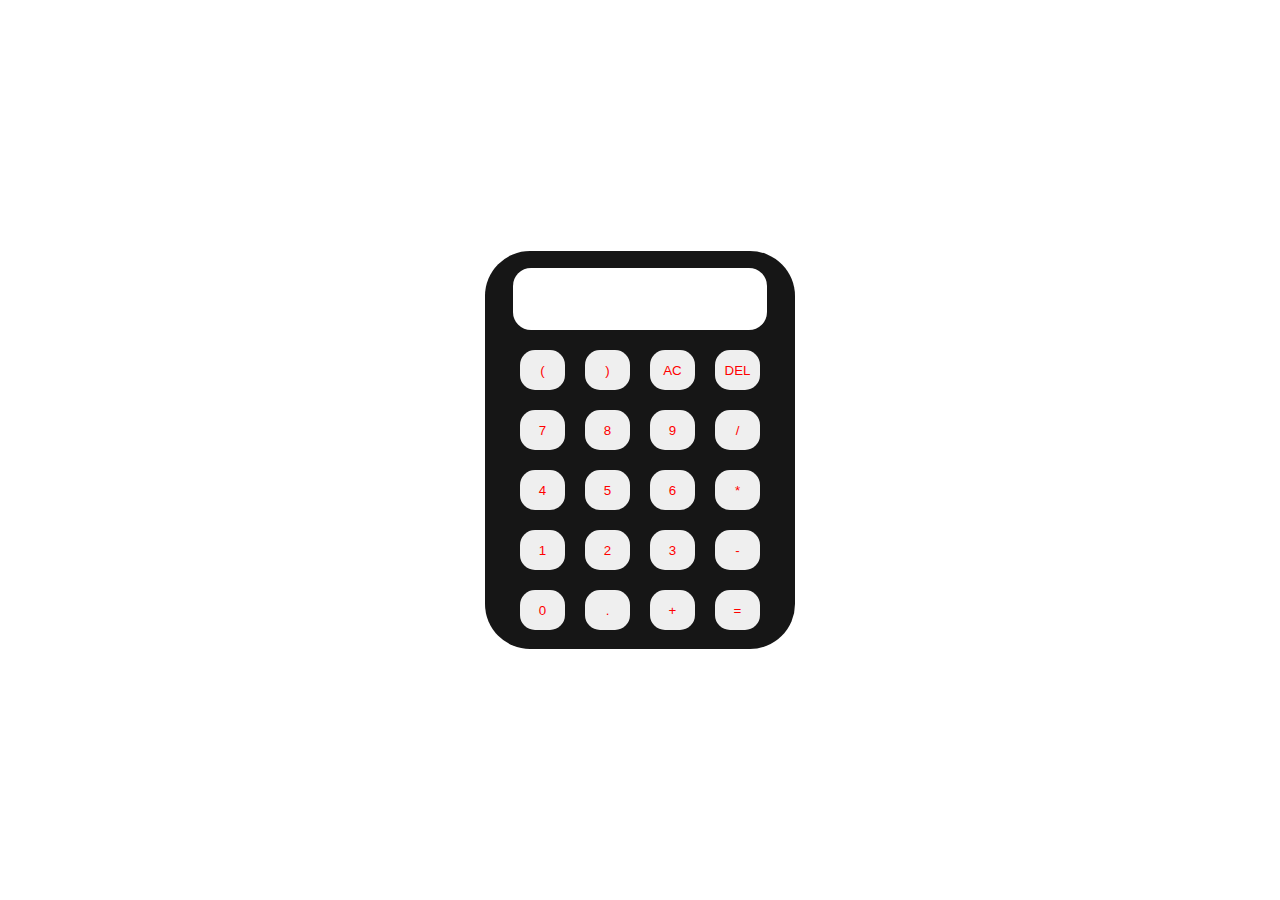
<file: index.html>
<!DOCTYPE html>
<html lang="en">
<head>
    <meta charset="UTF-8">
    <meta name="viewport" content="width=device-width, initial-scale=1.0">
    <title>caculator</title>
    <link rel="stylesheet" href="styles.css">
    <script src="calculator.js"></script>
    <link rel="shortcut icon" href="https://encrypted-tbn0.gstatic.com/images?q=tbn:ANd9GcSmOK5bMR--dP1NxfT2GDvVooBCNABWMorfkw&s" type="image/x-icon">
</head>
<body>
    <div class="main">
        <div class="calculator">
            <div class="btnList">
                <input type="text" id="screen" readonly>
                <button onclick="clickbtn('(')" class="btn">(</button>
                <button onclick="clickbtn(')')" class="btn">)</button>
                <button onclick="clearScreen()" class="btn">AC</button>
                <button onclick="clearScreenOnly()" class="btn">DEL</button>
                <button onclick="clickbtn('/')" class="btn">7</button>
                <button onclick="clickbtn('8')" class="btn">8</button>
                <button onclick="clickbtn('9')" class="btn">9</button>
                <button onclick="clickbtn('/')" class="btn">/</button>
                <button onclick="clickbtn('4')" class="btn">4</button>
                <button onclick="clickbtn('5')" class="btn">5</button>
                <button onclick="clickbtn('6')" class="btn">6</button>
                <button onclick="clickbtn('*')" class="btn">*</button>
                <button onclick="clickbtn('1')" class="btn">1</button>
                <button onclick="clickbtn('2')" class="btn">2</button>
                <button onclick="clickbtn('3')" class="btn">3</button>
                <button onclick="clickbtn('-')" class="btn">-</button>
                <button onclick="clickbtn('0')" class="btn">0</button>
                <button onclick="clickbtn('.')" class="btn">.</button>
                <button onclick="clickbtn('+')" class="btn">+</button>
                <button onclick="calculate()" class="btn">=</button>
        </div>
            
        </div>
    </div>
</body>
</html>
</file>
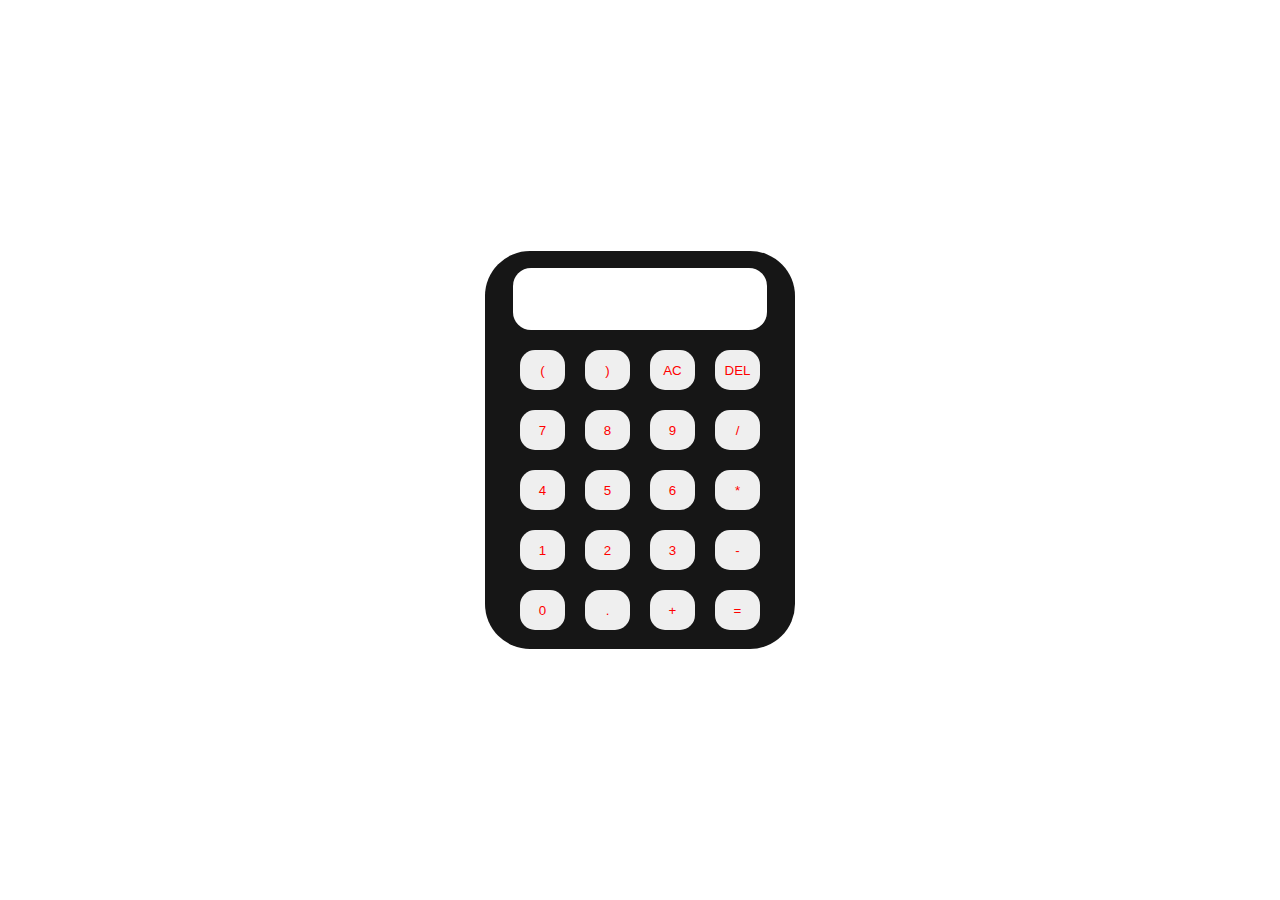
<file: calculator.html>
<!DOCTYPE html>
<html lang="en">
<head>
    <meta charset="UTF-8">
    <meta name="viewport" content="width=device-width, initial-scale=1.0">
    <title>caculator</title>
    <link rel="stylesheet" href="calculator.css">
    <script src="calculator.js"></script>
    <link rel="shortcut icon" href="https://encrypted-tbn0.gstatic.com/images?q=tbn:ANd9GcSmOK5bMR--dP1NxfT2GDvVooBCNABWMorfkw&s" type="image/x-icon">
</head>
<body>
    <div class="main">
        <div class="calculator">
            <div class="btnList">
                <input type="text" id="screen" readonly>
                <button onclick="clickbtn('(')" class="btn">(</button>
                <button onclick="clickbtn(')')" class="btn">)</button>
                <button onclick="clearScreen()" class="btn">AC</button>
                <button onclick="clearScreenOnly()" class="btn">DEL</button>
                <button onclick="clickbtn('/')" class="btn">7</button>
                <button onclick="clickbtn('8')" class="btn">8</button>
                <button onclick="clickbtn('9')" class="btn">9</button>
                <button onclick="clickbtn('/')" class="btn">/</button>
                <button onclick="clickbtn('4')" class="btn">4</button>
                <button onclick="clickbtn('5')" class="btn">5</button>
                <button onclick="clickbtn('6')" class="btn">6</button>
                <button onclick="clickbtn('*')" class="btn">*</button>
                <button onclick="clickbtn('1')" class="btn">1</button>
                <button onclick="clickbtn('2')" class="btn">2</button>
                <button onclick="clickbtn('3')" class="btn">3</button>
                <button onclick="clickbtn('-')" class="btn">-</button>
                <button onclick="clickbtn('0')" class="btn">0</button>
                <button onclick="clickbtn('.')" class="btn">.</button>
                <button onclick="clickbtn('+')" class="btn">+</button>
                <button onclick="calculate()" class="btn">=</button>
        </div>
            
        </div>
    </div>
</body>
</html>
</file>
<file: styles.css>
* {
    margin: 0;
}
.main {
    width: 100%;
    height: 100vh;
    display: flex;
    justify-content: center;
    align-items: center;
    background: white;
}
.calculator {
    width: 270px;
    height: 360px;
    display: flex;
    align-items: center;
    justify-content: center;
    background-color: #161616;
    padding-top: 18px;
    padding-right: 20px;
    padding-left: 20px;
    padding-bottom: 20px;
    border-radius: 45px;
}
.calculator input {
    height: 60px;
    width: 250px;
    background-color: white;
    border: none;
    border-radius: 18px;
    outline: none;
    font-size: 50px;
    text-align: end;

}

.btn {
    height: 40px;
    width: 45px;
    border-radius: 15px;
    outline: none;
    border: none;
    color: red;
}
.btn:hover {
    background-color: gray;
    color: black;
}
.btnList {
    display: flex;
    flex-wrap: wrap;
    justify-content: center;
    align-items: center;
    gap: 20px;
    /* color: red; */
}
</file>
<file: calculator.css>
* {
    margin: 0;
}
.main {
    width: 100%;
    height: 100vh;
    display: flex;
    justify-content: center;
    align-items: center;
    background: white;
}
.calculator {
    width: 270px;
    height: 360px;
    display: flex;
    align-items: center;
    justify-content: center;
    background-color: #161616;
    padding-top: 18px;
    padding-right: 20px;
    padding-left: 20px;
    padding-bottom: 20px;
    border-radius: 45px;
}
.calculator input {
    height: 60px;
    width: 250px;
    background-color: white;
    border: none;
    border-radius: 18px;
    outline: none;
    font-size: 50px;
    text-align: end;

}

.btn {
    height: 40px;
    width: 45px;
    border-radius: 15px;
    outline: none;
    border: none;
    color: red;
}
.btn:hover {
    background-color: gray;
    color: black;
}
.btnList {
    display: flex;
    flex-wrap: wrap;
    justify-content: center;
    align-items: center;
    gap: 20px;
    /* color: red; */
}
</file>
